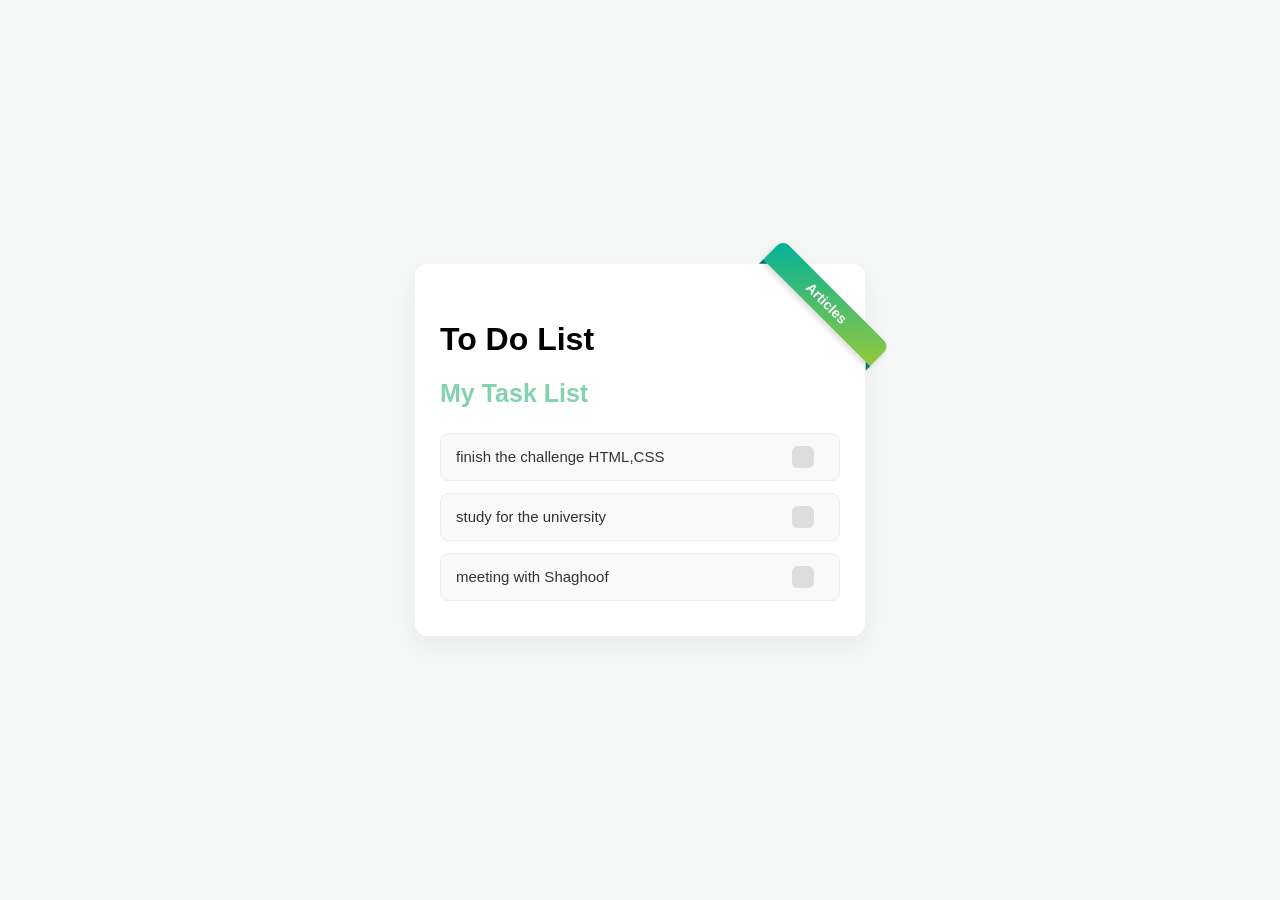
<file: index.html>
<!DOCTYPE html>
<html lang="en">
<head>
    <meta charset="UTF-8">
    <meta name="viewport" content="width=device-width, initial-scale=1.0">
    <title>To Do List</title>
    <link rel="stylesheet" href="style1.css">
</head>
<body>
    <div class="card">
        <h1>To Do List</h1>
        <div class="ribbon"> Articles</div>
        <div class="card-title">My Task List</div>
        <div class="checkbox-group">
            <label class="custom-checkbox">
                <input type="checkbox">
                <span class="task-text">finish the challenge HTML,CSS</span>
                <span class="checkmark"></span>
            </label>
            <label class="custom-checkbox">
                <input type="checkbox">
                <span class="task-text">study for the university</span>
                <span class="checkmark"></span>
            </label>
            <label class="custom-checkbox">
                <input type="checkbox">
                <span class="task-text">meeting with Shaghoof</span>
                <span class="checkmark"></span>
            </label>
        </div>
    </div>
</body>
</html>
</file>
<file: style1.css>
body {
     font-family: 'Tahoma', sans-serif;
     background-color: #f4f7f6;
     display: flex;
     justify-content: center;
     align-items: center;
     height: 100vh;
     margin: 0;
 }

 .card {
     position: relative;
     background-color: #ffffff;
     width: 400px;
     padding: 35px 25px;
     border-radius: 12px;
     box-shadow: 0 10px 25px rgba(0, 0, 0, 0.05);
 }

 .ribbon {
     position: absolute;
     top: 25px;
     right: -37px;
     background: linear-gradient(135deg, #00b09b, #96c93d);
     color: white;
     text-align: center;
     font-size: 14px;
     font-weight: bold;
     padding: 6px 50px;
     transform: rotate(45deg);
     box-shadow: 0 3px 6px rgba(0, 0, 0, 0.15);
     z-index: 10;
     border-top-left-radius: 8px;
     border-top-right-radius: 8px;
    }
    .ribbon::before{
        content: "";
        position: absolute;
        bottom: -6px;
        right: 0;
        width: 0;
        height: 0;
        border-width: 0 6px 6px 0;
        border-style: solid;
        border-color: transparent #00766b transparent transparent ;
    } 
    .ribbon::after{
          content: "";
          position: absolute;
          bottom: -6px;
          left: 0;
          width: 0;
          height: 0;
          border-width: 0 0  6px 6px;
          border-style: solid;
          border-color: transparent transparent transparent #00766b;
    }
    
 .card-title {
     font-size: 25px;
     font-weight: bold;
     color: rgb(130, 209, 175);
     margin-bottom: 25px;
     margin-top: 5px;
 }

 .checkbox-group {
     display: flex;
     flex-direction: column;
     gap: 12px;
 }

 .custom-checkbox {
     position: relative;
     display: flex;
     align-items: center;
     justify-content: space-between;
     cursor: pointer;
     font-size: 15px;
     color: #333;
     padding: 12px 15px;
     background-color: #f9f9f9;
     border-radius: 8px;
     border: 1px solid #eee;
     transition: all 0.3s ease;
 }

 .custom-checkbox input {
     position: absolute;
     opacity: 0;
     cursor: pointer;
     height: 0;
     width: 0;
 }

 /* حاوية المربع البديل وضبط مكانه بعيداً عن الحافة */
 .checkmark {
     position: relative;
     height: 22px;
     width: 22px;
     background-color: #ddd;
     border-radius: 6px;
     transition: all 0.3s ease;
     flex-shrink: 0;
     margin-right: 10px;
 }

 .custom-checkbox:hover input~.checkmark {
     background-color: #ccc;
 }

 /* إظهار خط يتوسط النص وتغيير لونه عند التحديد */
 .custom-checkbox input:checked~.task-text {
     text-decoration: line-through;
     color: #00b09b;
 }

 .custom-checkbox input:checked~.checkmark {
     background-color: #00b09b;
     box-shadow: 0 4px 10px rgba(0, 176, 155, 0.3);
 }

 .custom-checkbox input:checked~.checkmark:after {
     display: block;
 }

 .checkmark:after {
     content: "";
     position: absolute;
     display: none;
     left: 8px;
     top: 3px;
     width: 5px;
     height: 10px;
     border: solid white;
     border-width: 0 2px 2px 0;
     transform: rotate(45deg);
 }
</file>
